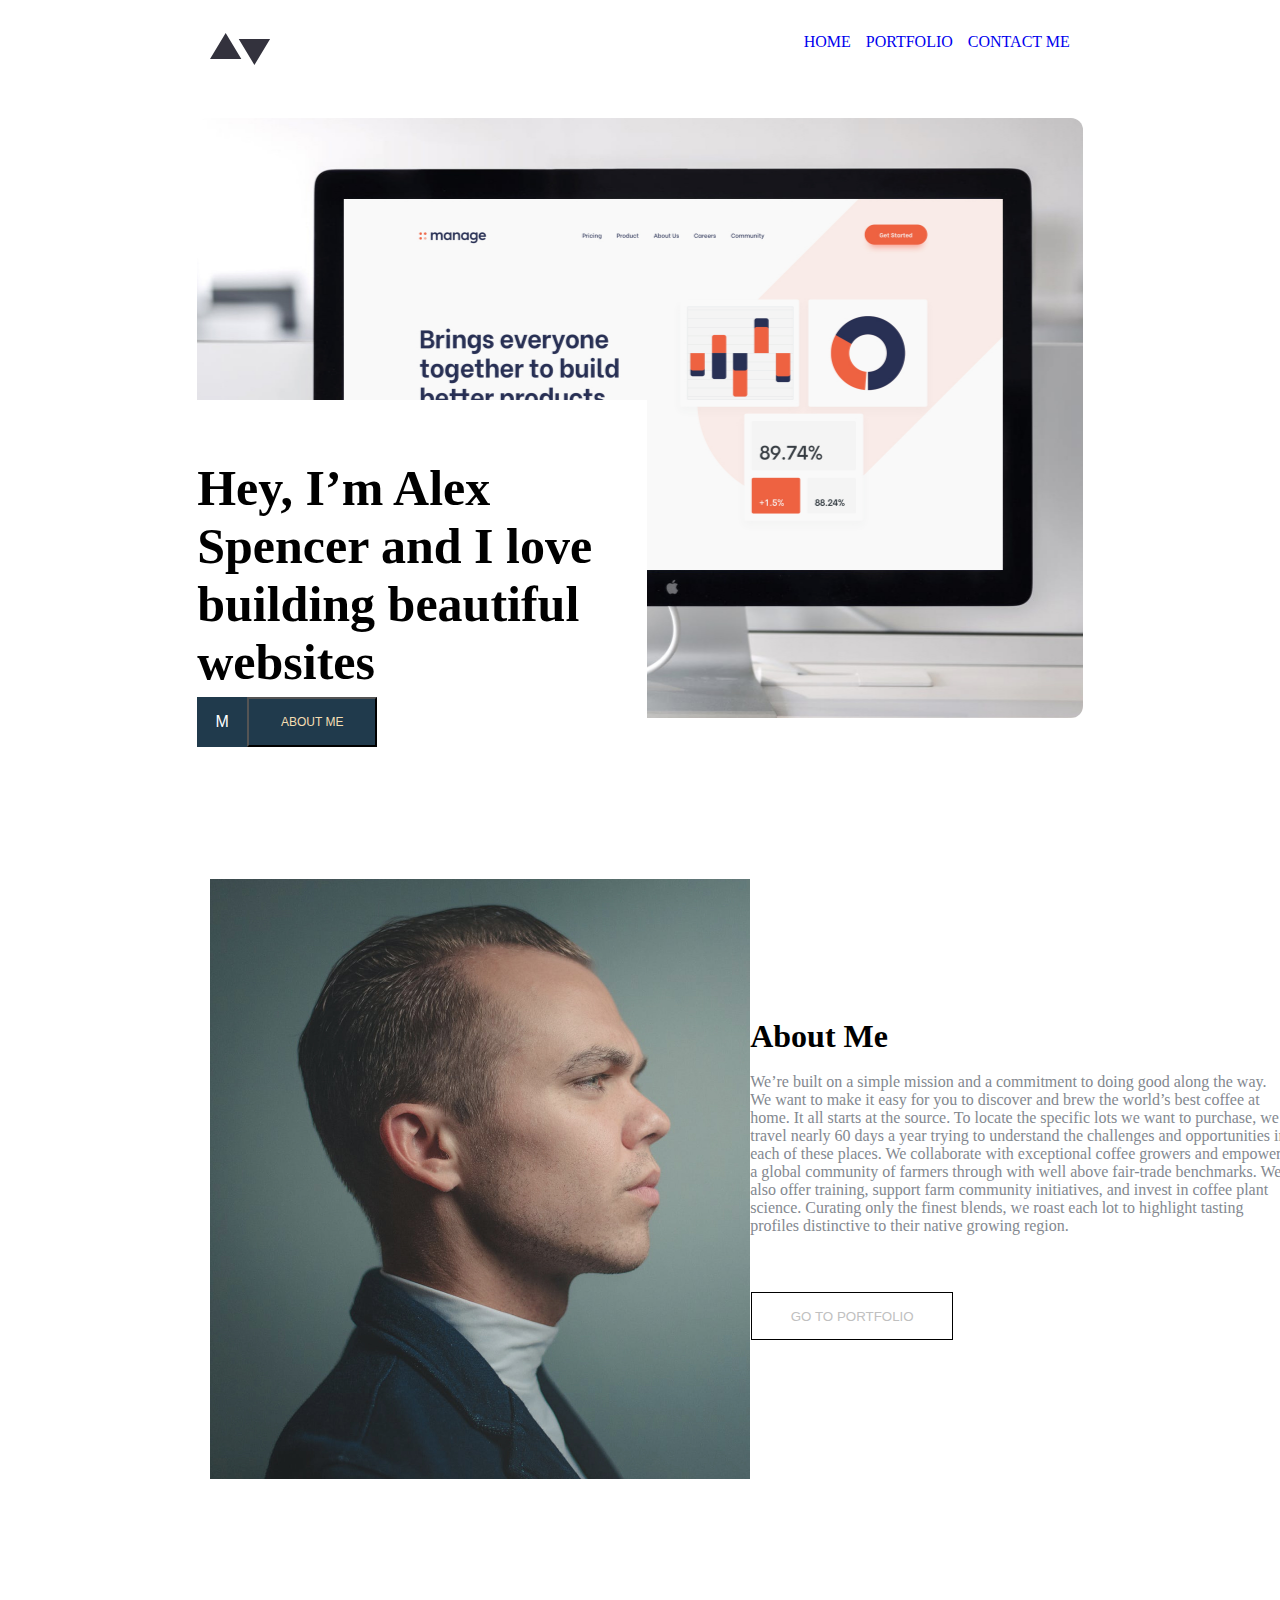
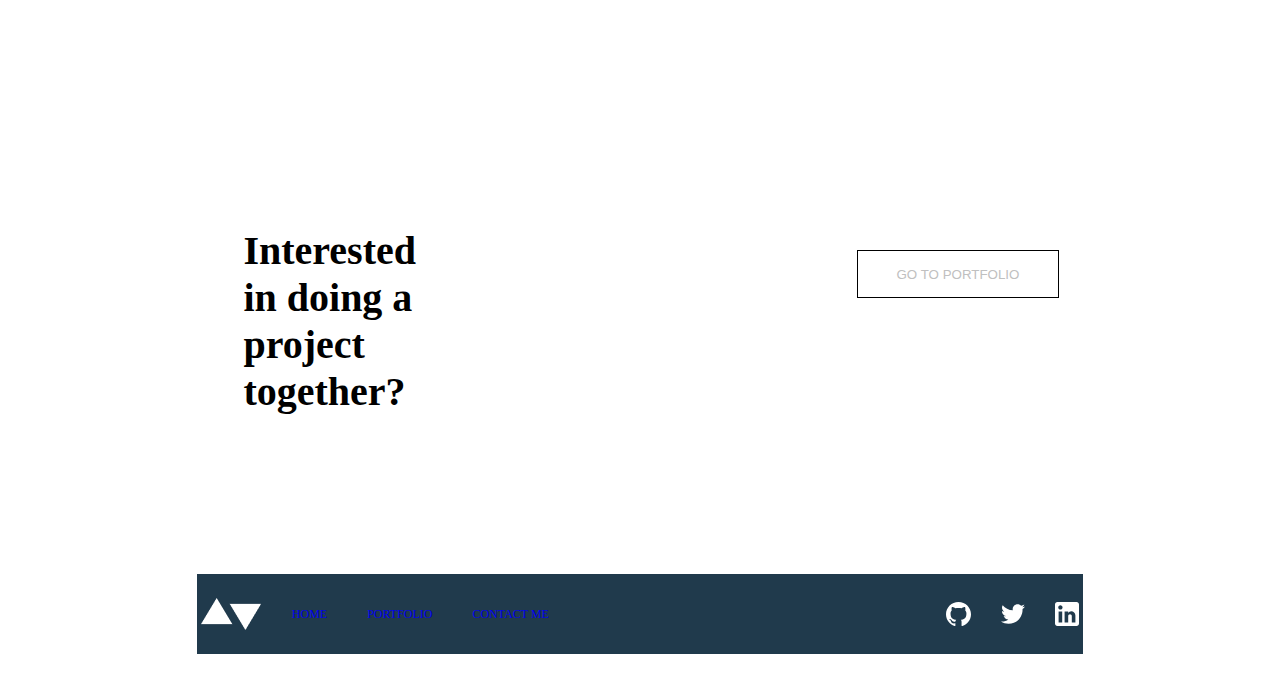
<file: 3-oyga utish testi 1/index.html>
<!DOCTYPE html>
<html lang="en">

<head>
  <meta charset="UTF-8">
  <meta name="viewport" content="width=device-width, initial-scale=1.0">
  <title>Document</title>
  <link rel="stylesheet" href="https://cdnjs.cloudflare.com/ajax/libs/font-awesome/6.7.2/css/all.min.css" integrity="sha512-Evv84Mr4kqVGRNSgIGL/F/aIDqQb7xQ2vcrdIwxfjThSH8CSR7PBEakCr51Ck+w+/U6swU2Im1vVX0SVk9ABhg==" crossorigin="anonymous" referrerpolicy="no-referrer" />
  <link rel="stylesheet" href="./stil.css">
</head>

<body>
  <header>

    <div class="contener">
      <nav class="nav">
        <img src="./jpg/logo.svg" alt="">
        <ul class="link">
          <li><a href="#">HOME</a></li>
          <li><a href="#">PORTFOLIO</a></li>
          <li><a href="#">CONTACT ME</a></li>
        </ul>
        <div class="dropdown">
          <button style="width: 24px;height: 24px;margin-left: -45px;"></button>
          <div class="dropdown-content" style="margin-left: -150px;">
          <p>HOME</p>  
          <p>PORTFOLIO</p>
          <p>CONTACT ME</p>
        
          </div>
        </div>
      </nav>

      <div class="title" style="margin-top: 40px;">
        <div class="content"><br><br><br><br><br><br><br><br><br><br><br><br><br><br>
          <h1 class="header-title">Hey, I’m Alex Spencer and I love building beautiful websites</h1><br><br>
          </div>
          <div class="button222" style="display: flex;margin-top: -90px;">
            <button class="btn" style="margin-left: 50px;margin-top: 1px;">ABOUT ME</button>
            <div style="margin-left: -180px;margin-top: 1px;">
              <div class="menu;">
                <button class="menu-button">M</button>
              </div>
  
              <ul class="menu-list">
                <li><a href="?lang=en">HOME</a></li>
                <li><a href="?lang=uz">PORTFOLIO</a></li>
                <li><a href="?lang=ru">CONTACT ME</a></li>
              </ul>
            </div>
          </div>
      </div>
    </div>
  </header>

  <main><br><br><br><br><br><br>
    <div class="contener">
      <div class="cart">
        <img class="imeg1"  src="./jpg/imeg 2.jpg" alt="">
         <div >

           <div>
            <div>
              <h1  style="font-size: 40p;">About Me</h1><br>
              <p class="main-text">We’re built on a simple
                mission and a commitment to doing good along the way. We want to make it easy for you
                to discover and brew the world’s best coffee at home. It all starts at the source. To locate the specific
                lots
                we want to purchase, we travel nearly 60 days a year trying to understand the challenges and opportunities
                in
                each of these places. We collaborate with exceptional coffee growers and empower a global community of
                farmers
                through with well above fair-trade benchmarks. We also offer training, support farm community initiatives,
                and
                invest in coffee plant science. Curating only the finest blends, we roast each lot to highlight tasting
                profiles
                distinctive to their native growing region.</p>
              </div>
              <div style="margin-top: -150px;">
                <br><br><br><br><br>
                <button class="btn2" style="margin-left: 1px;">GO TO PORTFOLIO</button>
              </div>
            </div>
        </div>
      </div>
    </div>
  </main>
  
  <section class="project" ><br><br><br><br><br><br><br><br><br><br><br><br><br><br>
    <div >
      <div class="cart2">
        <h1 class="travel" >Interested in doing a project together?</h1><br>
        <div class="btn33" >
         
          <button class="btn3" >GO TO PORTFOLIO</button>
        </div>
      </div>
      </div>
  </section>
  <div class="contener">
   <footer class="footer">
      <div class="good" >
        <img src="./jpg/footer-logo.png" style="width: 61px;height: 32px;" alt="">
        <ul class="link2">
          <li style="color: white;" ><a  href="#">HOME</a></li>
          <li style="color: white;"><a  href="#">PORTFOLIO</a></li>
          <li style="color: white;"><a  href="#">CONTACT ME</a></li>
          <div class="footer-imeg2" >
            <img src="./jpg/1.svg" alt="">
            <img src="./jpg/2.svg" alt="">
            <img src="./jpg/3.svg" alt="">
          </div>
        </ul>
      </div>
      <div class="footer-imeg" style="display: flex; align-items: center;margin-left: -400px;gap: 30px;">
        <img src="./jpg/1.svg" alt="">
        <img src="./jpg/2.svg" alt="">
        <img src="./jpg/3.svg" alt="">
      </div>
   </footer>
    </div>
     
</body>

</html>
</file>
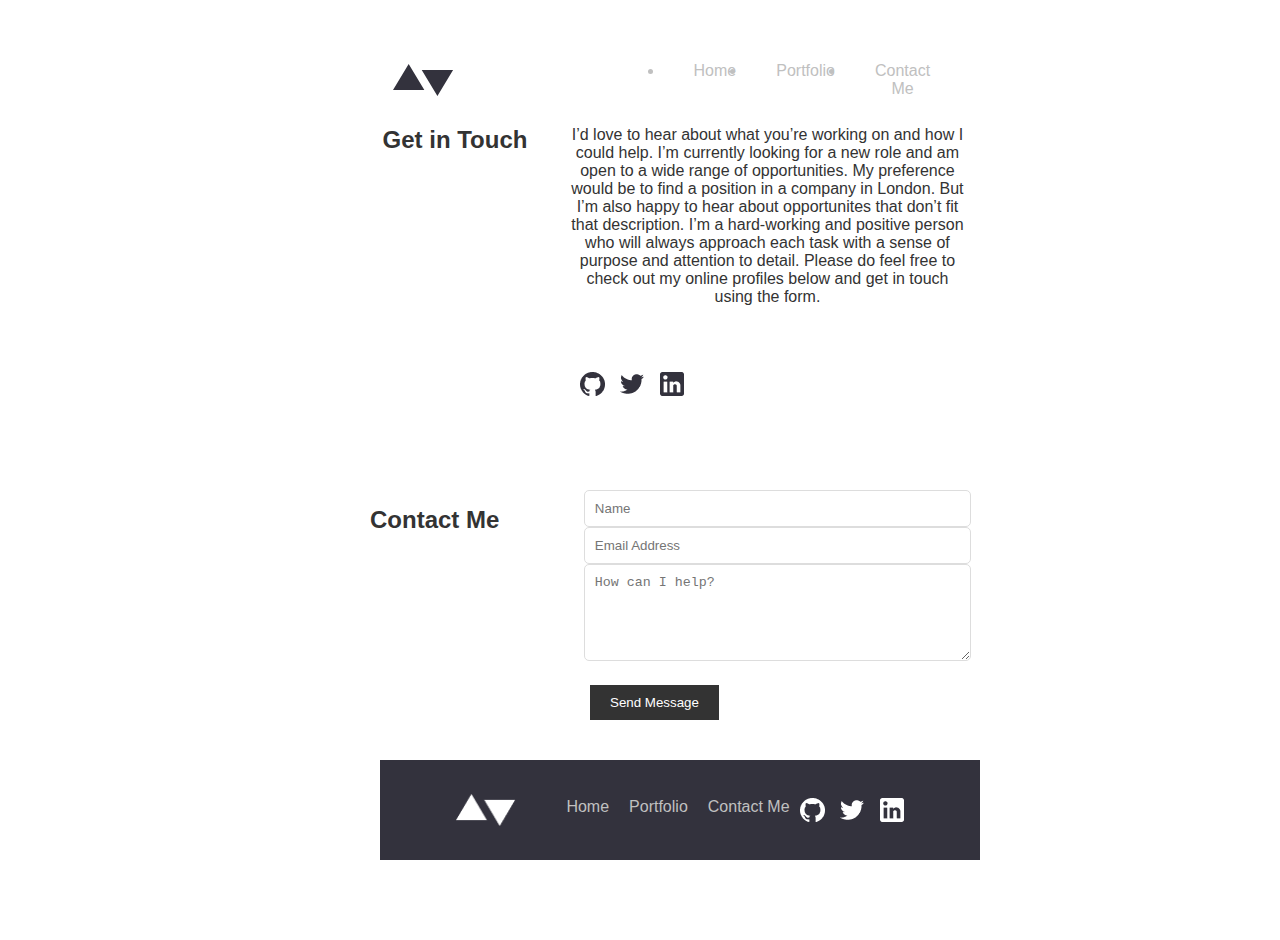
<file: 3-oyga utish/3-oy html.html>
<!DOCTYPE html>
<html lang="en">

<head>
    <meta charset="UTF-8">
    <meta name="viewport" content="width=device-width, initial-scale=1.0">
    <title>Contact Me</title>

<body>


    <header>
        <div class="container">
            <section class="get-in-touch">
                <nav class="nav">
                    <div class="find">
                        <img class="nav-logo" src="./jpg — копия/logo.svg" alt="">

                    </div>
                    <ul class="linklar2">

                        <li><a class="linklar" href="">Home</a></li>
                        <li><a class="linklar" href="">Portfolio</a></li>
                        <li><a class="linklar" href="">Contact Me</a></li>
                       
                    </ul>
                    <div class="dropdown">
                        <button style="width: 24px;height: 24px;margin-left: -45px;background-color: white;border: none;"><img
                            style="width: 49px;height: 49px;" src="./jpg — копия/imagesfff.png" alt=""></button>
                        <div class="dropdown-content" style="margin-left: -150px;color: white;">
                          <p>HOME</p>
                          <p>PORTFOLIO</p>
                          <p>CONTACT ME</p>
              
                        </div>
                </nav>

                <div class="title">
                    <h1>Get in Touch</h1>
                    <div>
                        <p class="text">I’d love to hear about what you’re working on and how I could help. I’m
                            currently looking for a new role and am open to a wide range of opportunities. My preference
                            would be to find a position in a company in London. But I’m also happy to hear about
                            opportunites that don’t fit that description. I’m a hard-working and positive person who
                            will always approach each task with a sense of purpose and attention to detail. Please do
                            feel free to check out my online profiles below and get in touch using the form.</p>
                        <a href="#"><img class="GitHub" src="./jpg — копия/Group 3.png" alt="GitHub" width="20"></a>
                    </div>
                </div>

    </header>



    </section>


    </div>
    <div class="container">
        <div class="Contact" >

            <h1 class="h1stile">Contact Me</h1>
            <form class="contact-form">
                <input type="text" name="name" placeholder="Name">
                <input type="email" name="email" placeholder="Email Address">
                <textarea name="message" rows="5" placeholder="How can I help?"></textarea>

        </div>
        <button class="button">Send Message</button>
        </form>
        </section>
        <footer class="footer">
            <div class="find">
                <img class="footer-logo" src="./jpg — копия/footer-logo.png" alt="">
                <ul class="linklar1">

                    <li><a class="linklar1" href="#home">Home</a></li>
                    <li><a class="linklar1" href="#home">Portfolio</a></li>
                    <li><a class="linklar1" href="#home">Contact Me</a></li>
                    <img class="footer-imeg" src="./jpg — копия/Group 4.png" alt="">
                </ul>
            </div>

        </footer>
        
    </body>
    
    </html>
    




































































    <style>
        body {
            font-family: Arial, sans-serif;
            margin: 0;
            padding: 0;
            background-color: white;
            color: #333;
        }

        header,
        footer {
            text-align: center;
            padding: 10px 0;
            background-color: #fff;
            display: flex;
        

        }
        .dropdown{
            display: none;
        }
        header a,
        footer a {
            margin: 0 10px;
            text-decoration: none;
            color: #333;
        }

        .container {
            max-width: 800px;
            margin: 20px auto;
            padding: 20px;
            background-color: #ffffff;

        }

        .footer-logo {
            width: 60px;
            height: 32px;
        }

        h1 {
            font-size: 24px;

        }

        .text {
            align-items: start;
            width: 400px;
            height: 230px;

        }

        .social-icons a {
            margin: 0 10px;
            text-decoration: none;
            color: #333;
        }

        .contact-form input,
        .contact-form textarea {
            width: 80%;
            padding: 10px;
            margin: 0 auto;
            border: 1px solid #ddd;
            border-radius: 5px;
        }

        .title {
            display: flex;
            margin: 0 auto;
            gap: 40px;
            margin-left: 70px;
        }

        .button {
            background-color: #333;
            color: #fff;
            padding: 10px 20px;
            border: none;
            
            cursor: pointer;
            margin-left: 350px;
            margin-top: 20px;

        }
        .Contact{
            display:flex;
            justify-content: space-around;
            margin-left: 150px;
            gap:25px
        }
        .button:hover {
            background-color: #555;
        }

        .get-in-touch {


            justify-content: space-around;
        }

        .GitHub {
            width: 104px;
            height: 24px;
            margin-left: -270px;
        }

        .h1stile {
            width: 250px;
            margin-left: -20px;
        }

        .footer {

            margin:40px 140px;
            display: flex;
            width: 75%;
            background-color: rgba(51, 50, 61, 1);
            height: 80px;
            align-items: center;
            justify-content: space-around;
        }

        .linklar {
            color: silver;
            display: flex;
            margin-left: 30px;
        }
        .linklar2 {
            color: silver;
            display: flex;
            margin-left: 170px;
            
        }


        .linklar :hover {
            color: white;

        }
        .linklar1{
            color: silver;
            display: flex;
            text-decoration: none;
            list-style: none;
        }

        .linklar1:hover {
            color: rgb(23, 10, 10);

        }
        .find {
            display: flex;
            align-items: center;
          
        }

        .nav {

            
            display: flex;
            width: 80%;
            height: 60px;
            align-items: center;
            justify-content: space-between;
        }
        .nav-logo{
            margin-left:80px ;
        }
        @media only screen and (max-width:768px) {
            .title{
                flex-direction: column;
            }
            .linklar{
                display: none;

            }
            .linklar1{
                display: inline;
                color: white;
                
            }
            .dropdown{
                display: inline;
                margin-top:1px;
            }
      .h1stile{
        font-size: 40px;
      }
  .button{
    margin-left: 100px;
  }
  .dropdown a{
    position: relative;
    display: inline-block;
    display: none;
  }
  
  .dropdown-content {
    display: none;
    position: absolute;
    background-color: #000000;
    min-width: 100px;
    box-shadow: 0px 8px 16px 0px rgba(0, 0, 0, 0.2);
    padding: 12px 16px;
    z-index: 1;
  }
  
  .dropdown:hover .dropdown-content {
    display: block;
  } 
            .Contact{
                flex-direction: column;
            }
            .h1stile{
                margin-left: 10px;
            }
            .find{
                align-items: center;
                flex-direction: column;
                gap: 10px;
            }
            .footer{
                align-items: center;
                flex-direction: column;
                width: 500px;
                height: 400px;
                margin-left: 80px;
               
            }
            .footer-imeg{
                margin-top: 20px;
            }
            .footer-logo{
                margin-left: 40px;
                margin-top: 20px;
            }
        
        .contact-form{
            margin-left: -50px;
        }
    }
 </style>
</file>
<file: 3-oyga utish testi 1/stil.css>
@import url('https://fonts.googleapis.com/css2?family=Barlow:ital,wght@0,100;0,200;0,300;0,400;0,500;0,600;0,700;0,800;0,900;1,100;1,200;1,300;1,400;1,500;1,600;1,700;1,800;1,900&family=Fraunces:ital,opsz,wght@0,9..144,100..900;1,9..144,100..900&display=swap');

:root {
  --containerLg: 90%;
  --containerMd: 90%;
  --containerSm: 94%;
  --transition: all 0.4s ease-in-out;

}

* {
  margin: 0;
  padding: 0;
  box-sizing: border-box;
  text-decoration: none;
  list-style: none;
}

body {
  margin: 0 auto;
  width: 80%;
  height: 2000px;
  flex-wrap: wrap;



}


.contener {


  padding: 20px;

}

.nav {
  display: flex;
  justify-content: space-between;
  padding: 13px;
  margin: 0 auto;
  width: 90%;

}

.dropdown {
  position: relative;
  display: inline-block;
  display: none;
}

.dropdown-content {
  display: none;
  position: absolute;
  background-color: #f9f9f9;
  min-width: 100px;
  box-shadow: 0px 8px 16px 0px rgba(0, 0, 0, 0.2);
  padding: 12px 16px;
  z-index: 1;
}

.dropdown:hover .dropdown-content {
  display: block;
}

.logo {
  width: 236px;
  height: 26px;
  align-items: center;
}

.link {

  display: flex;
  gap: 15px
}

.link :hover {
  color: white;
}

.link2 {
  display: flex;
  gap: 40px;
  font-size: 12px;
  color: silver;
}

.link2 :hover {
  color: white;
}

.fa-bars-staggered {
  font-size: 30px;
  display: none;
}

/* ============ navbar end ============= */
.header-title {
  width: 450px;
  height: 350px;
  display: flex;
  align-items: center;
  font-size: 50px;
  background-color: white;
  margin-top: 30px;
}

.main-text {
  width: 540px;
  height: 260px;
  color: #83888F;
  font-size: 16px;
}

.imeg1 {
  width: 540px;
  height: 600px;
}

.travel {
  font-size: 40px;
  width: 350px;
  height: 84px;
}

.btn {
  width: 130px;
  height: 50px;
  background-color: rgba(32, 58, 76, 1);
  color: wheat;
  font-size: 12px;
}

.btn:hover {
  background-color: silver;

}

.btn2 {
  width: 202px;
  height: 48px;
  color: silver;
  background-color: white;
  border: 1px solid black;
  margin-left: 410px;
  margin-top: 19px;

}

.btn2:hover {
  background-color: black;
  color: white;
  border: none;


}

.btn3 {
  width: 202px;
  height: 48px;
  color: silver;
  background-color: white;
  border: 1px solid black;
  margin-left: 410px;
  margin-left: 1px;
  margin-top: 160px;

}

.btn33 {
  margin-top: -150px;
}

.btn3:hover {
  background-color: black;
  color: white;
  border: none;
}

.menu {
  display: inline;
  margin-left: -20px;
  margin-top: -200px;
}

.menu-button {
  width: 50px;
  height: 50px;
  background-color: rgba(32, 58, 76, 1);
  color: white;
  border: none;
  cursor: pointer;
  font-size: 16px;
}

.menu-button:hover {
  background-color: silver;
}

.menu-list {
  display: none;
  position: absolute;
  background-color: white;
  box-shadow: 0 4px 8px rgba(0, 0, 0, 0.1);
  border-radius: 5px;
  margin-top: 5px;
  padding: 0;
  list-style-type: none;
  z-index: 1000;

}

.menu-list a {
  display: block;
  padding: 10px 20px;
  text-decoration: none;
  color: black;
}

.menu-list a:hover {
  background-color: #f0f0f0;
}

.menu:hover .menu-list {
  display: block;
}

.header-text {

  font-size: 16px;
  color: black;
  width: 430px;
  height: 104px;
  margin-left: 120px;
}

.title {
  background-image: url(./jpg/beckgraund\ imeg\ 1.jpg);
  width: var(--containerLg);
  margin: 0 auto;
  border-radius: 12px;
  height: 600px;
  background-repeat: no-repeat;
  background-size: cover;
  background-position: center;
}

.cart {
  display: flex;
  justify-content: space-between;
  padding: 13px;
  margin: 0 auto;
  width: var(--containerLg);
  align-items: center;
}

.cart:hover {

  box-shadow: 0px 5px 15px rgba(0, 0, 0, 0.1);

}

.cart2 {
  justify-content: space-between;
  display: flex;
  padding: 13px;
  margin: 0 auto;
  width: 80%;
  align-items: center;
  gap: 220px;
  margin-top: 450px;
}

.project {
  margin-top: -400px;
}

.coffee {
  width: var(--containerLg);
  height: 474px;
  background-color: #333D4B;
  border-radius: 15px;
  margin: 0 auto;
  display: flex;
  justify-content: space-around;
  align-items: center;

}

.coffee-text {
  font-size: 40p;
  color: white;
}

.coffee-text2 {
  font-size: 16px;
  width: 410px;
  height: 260px;
  color: #83888F;
}

.coffee2 {

  width: var(--containerLg);
  height: 344px;
  border-radius: 15px;
  margin: 0 auto;
  display: flex;
  justify-content: space-around;
  align-items: center;

}

.good {
  display: flex;
  align-items: center;
  gap: 30px;
}

.footer {
  background-color: rgba(32, 58, 76, 1);
  display: flex;
  width: 90%;
  height: 80px;
  gap: 790px;
  align-items: center;
  margin: 0 auto;
  margin-top: 230px;
  justify-content: space-around;
}

.footer-imeg2 {
  display: none;
  align-items: center;
  margin-left: -400px;
  gap: 30px;
}

@media only screen and (max-width:768px) {
  body {
    width: var(--containerMd);
  }

  .link {
    display: none;
  }

  .fa-bars-staggered {
    display: inline-block;
  }

  .header-text {
    width: 290px;
  }

  .imeg1 {
    width: 281px;
    height: 420px;
    margin-left: -20px;
  }

  .imeg2 {
    width: 385px;
    height: 460px;
    margin-top: -180px;
  }

  .main-text {
    width: 250px;
    height: 350px;
    font-size: 15px;
  }

  .cart {
    gap: 30px;
  }

  .coffee {
    flex-direction: column-reverse;
    margin-top: 105px;
  }

  .imeg2 {
    width: 443px;
    height: 300px;
  }

  .coffee-text {
    margin-left: 40px;
    font-size: 32px;

  }

  .coffee-text2 {
    margin-left: 20px;
  }
}

@media only screen and (max-width:502px) {
  body {
    height: 3500px;
  }

  .title {
    width: 311px;
    height: 271px;
    background-repeat: no-repeat;
    background-size: cover;
    background-position: center;
  }

  .logo {
    width: 103px;
    height: 16px;
  }

  .fa-bars-staggered {
    font-size: 16px;
  }

  .header-title {
    font-size: 40px;
    margin-top: -10px;
    width: 311px;
    margin-left: 10px;
  }

  .menu-button {
    margin-left: 10px;
  }

  .dropdown {
    display: inline;
  }

  .imeg1 {
    width: 311px;
    margin: 0 auto;
  }

  .cart {
    flex-direction: column;
    margin-top: 190px;
  }

  .cart2 {
    flex-direction: column;
    margin-top: -500px;
    align-items: center;
    justify-content: end;
  }

  .cart3 :hover {

    box-shadow: 0px 5px 15px rgba(246, 11, 11, 0.916);

  }

  .project {
    margin-top: 300px;
    margin-left: -30px;
  }

  .project2 {
    margin-top: -300px;
  }

  .imeg1 {
    margin-top: 130px;
  }

  .imeg2 {
    width: 230px;
    height: 145px;
    margin-top: -123px;
  }

  .btn2 {
    margin-top: 140px;
    width: 175px;
    height: 48px;


  }

  .btn33 {
    margin-top: -552px;
    width: 162px;
    height: 48px;
    margin-left: -55px;
  }

  .btn3 {

    width: 175px;
    margin-left: 10px;
  }

  .travel {
    align-items: center;
    width: 150px;
    font-size: 20px;

  }

  .coffee-text {
    margin-top: -120px;
    font-size: 24px;
    width: 270px;
    height: 50px;
    margin-left: 35px;
    align-items: center;
  }

  .coffee-text2 {
    font-size: 15px;
    width: 250px;
    height: 200px;
    margin-left: 40px;
  }

  .coffee2 {
    flex-direction: column;
  }

  .footer {
    margin-top: 50px;
    flex-direction: column;
    height: 354px;
    width: 375px;
    align-items: center;
    justify-content: center;
    padding-top: 30px;
  }

  .footer-imeg {

    width: 107px;
    height: 24px;
  }

  .good {
    margin-top: 590px;
    justify-content: center;
    flex-direction: column;

  }

  .link2 {
    width: 200px;
    height: 40px;
    flex-direction: column;
    color: white;
    align-items: center;
  }
  
  .footer-imeg2 {
    display: inline;
    margin-left: 18px;
    
  }
}
</file>
